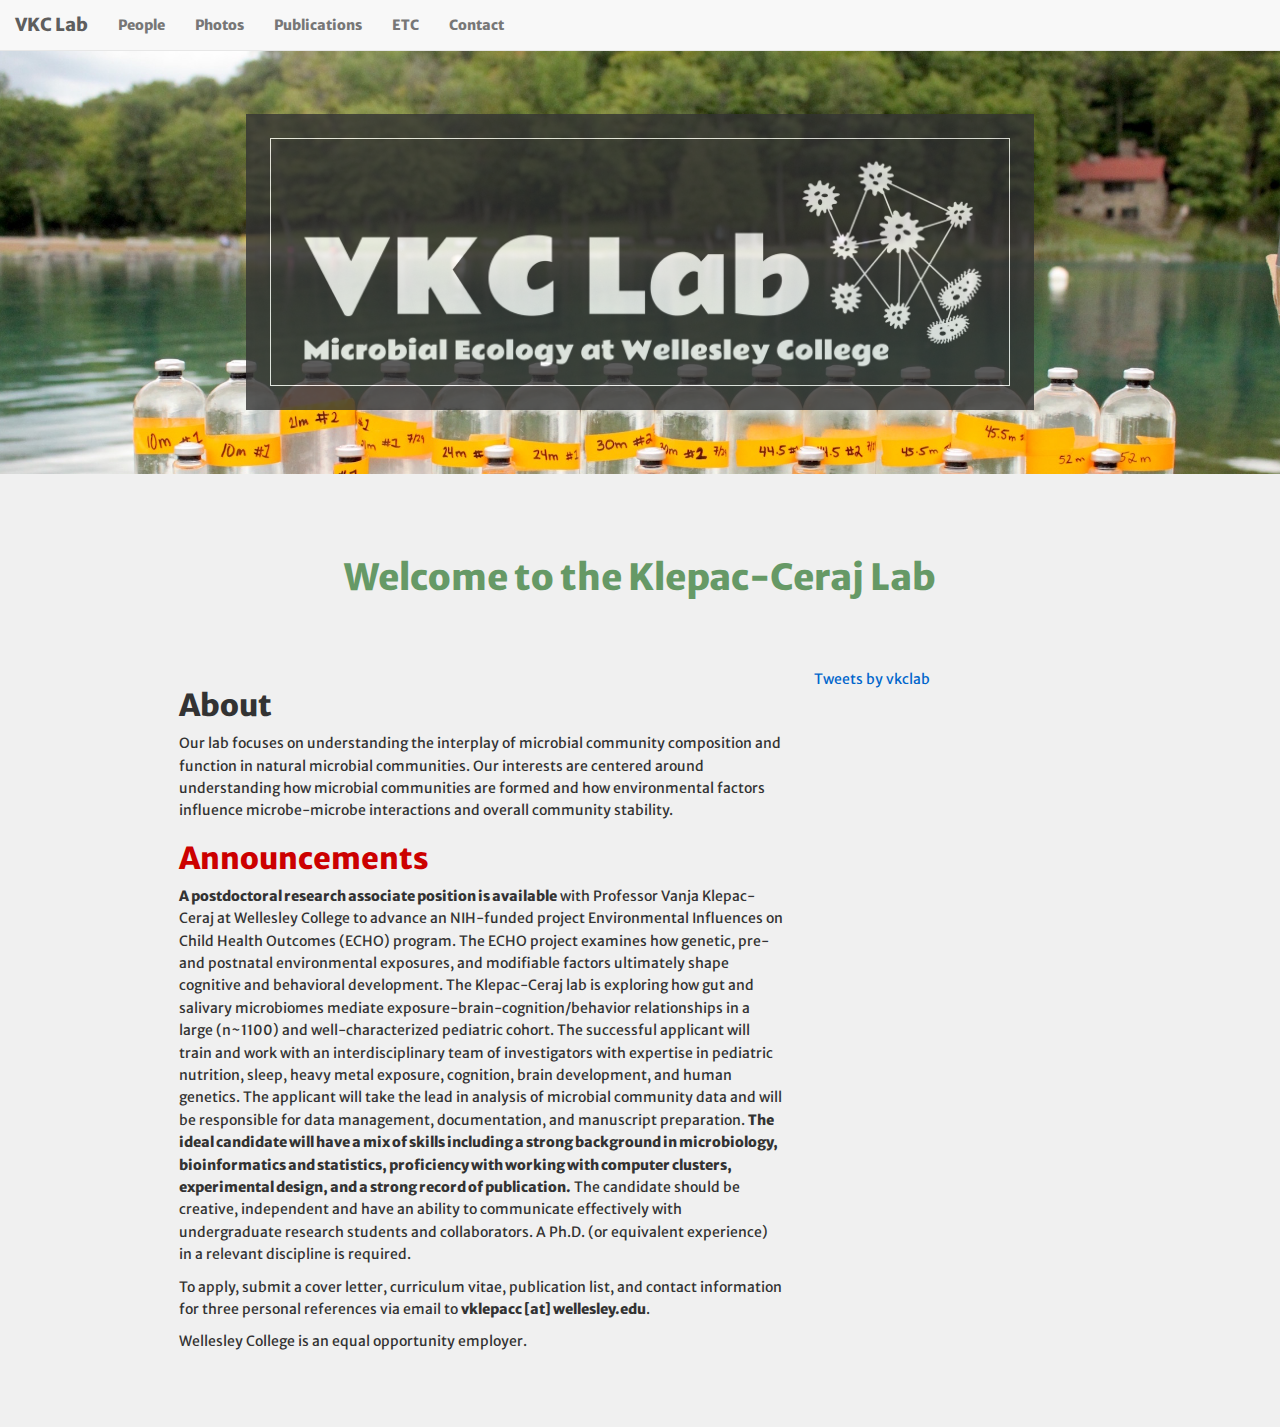
<file: index.html>
<!DOCTYPE html>
<html lang="en">
  <head>
    <title>VKC Lab: Welcome</title>
    <meta charset="utf-8">
    <meta http-equiv="X-UA-Compatible" content="IE=edge">
    <meta name="viewport" content="width=device-width, initial-scale=1">
    <link href="https://fonts.googleapis.com/css?family=Merriweather+Sans:400,800" rel="stylesheet">

    <!-- Bootstrap -->
    <link href="https://maxcdn.bootstrapcdn.com/bootstrap/3.3.7/css/bootstrap.min.css" rel="stylesheet" />
    <!--[if lt IE 9]>
      <script src="https://oss.maxcdn.com/html5shiv/3.7.2/html5shiv.min.js"></script>
      <script src="https://oss.maxcdn.com/respond/1.4.2/respond.min.js"></script>
    <![endif]-->

    <link rel="stylesheet" type="text/css" href="css/style.css" />
    <link rel="stylesheet" type="text/css" href="css/index.css" />

  </head>
  <body>

    <nav class="navbar navbar-default navbar-fixed-top">
      <div class="container-fluid">
        <!-- Brand and toggle get grouped for better mobile display -->
        <div class="navbar-header">
          <button type="button" class="navbar-toggle collapsed" data-toggle="collapse" data-target="#bs-example-navbar-collapse-1" aria-expanded="false">
            <span class="sr-only">Toggle navigation</span>
            <span class="icon-bar"></span>
            <span class="icon-bar"></span>
            <span class="icon-bar"></span>
          </button>
          <a class="navbar-brand" href="#">VKC Lab</a>
        </div>

        <!-- Collect the nav links, forms, and other content for toggling -->
        <div class="collapse navbar-collapse" id="bs-example-navbar-collapse-1">
          <ul class="nav navbar-nav">
            <li><a href="people.html">People</a></li>
            <li><a href="photos.html">Photos</a></li>
            <li><a href="publications.html">Publications</a></li>
            <li><a href="etc.html">ETC</a></li>
            <li><a href="contact.html">Contact</a></li>
          </ul>
        </div><!-- /.navbar-collapse -->
      </div><!-- /.container-fluid -->
    </nav>

    <div class='bg_index'>

      <div class='container banner'>
        <div class='row'>
          <div class='col-xs-2'></div>
          <div class='col-xs-8' id='floating_logo'>
            <img src='img/vkclogo.png' class='header_img'>
          </div>
        </div>
      </div>

      <div class='container bg'>
        <h1>Welcome to the Klepac-Ceraj Lab</h1>

        <div class='content'>

          <div class='row'>
            <div class='col-sm-8'>

              <h2>About</h2>
              <p class='general_text'>
                Our lab focuses on understanding the interplay of microbial community composition and function in natural microbial communities. Our interests are centered around understanding how microbial communities are formed and how environmental factors influence microbe-microbe interactions and overall community stability.
              </p>

              <h2 class='red'>Announcements</h2>
              <p class='announcement'>
                <span class='bold'>A postdoctoral research associate position is available</span> with Professor Vanja Klepac-Ceraj at Wellesley College to advance an NIH-funded project Environmental Influences on Child Health Outcomes (ECHO) program. The ECHO project examines how genetic, pre- and postnatal environmental exposures, and modifiable factors ultimately shape cognitive and behavioral development. The Klepac-Ceraj lab is exploring how gut and salivary microbiomes mediate exposure-brain-cognition/behavior relationships in a large (n~1100) and well-characterized pediatric cohort. The successful applicant will train and work with an interdisciplinary team of investigators with expertise in pediatric nutrition, sleep, heavy metal exposure, cognition, brain development, and human genetics. The applicant will take the lead in analysis of microbial community data and will be responsible for data management, documentation, and manuscript preparation. <span class='bold'>The ideal candidate will have a mix of skills including a strong background in microbiology, bioinformatics and statistics, proficiency with working with computer clusters, experimental design, and a strong record of publication.</span> The candidate should be creative, independent and have an ability to communicate effectively with undergraduate research students and collaborators. A Ph.D. (or equivalent experience) in a relevant discipline is required.
              </p>
              <p class='announcement'>
                To apply, submit a cover letter, curriculum vitae, publication list, and contact information for three personal references via email to <span class='bold'>vklepacc [at] wellesley.edu</span>.
              </p>
              <p class='announcement'>
                Wellesley College is an equal opportunity employer.
              </p>
            </div>

            <div class='col-sm-4'>
              <a class="twitter-timeline" data-height="800" href="https://twitter.com/vkclab">Tweets by vkclab</a> <script async src="//platform.twitter.com/widgets.js" charset="utf-8"></script>
            </div>
          </div>
          
        </div> <!-- end div content -->

      </div> <!-- end div container -->

    </div>



    <!-- jQuery (necessary for Bootstrap's JavaScript plugins) -->
    <script src="https://ajax.googleapis.com/ajax/libs/jquery/1.11.1/jquery.min.js"></script>
    <!-- Include all compiled plugins (below), or include individual files as needed -->
    <script src="https://maxcdn.bootstrapcdn.com/bootstrap/3.3.2/js/bootstrap.min.js"></script>
    
  </body>
</html>
</file>
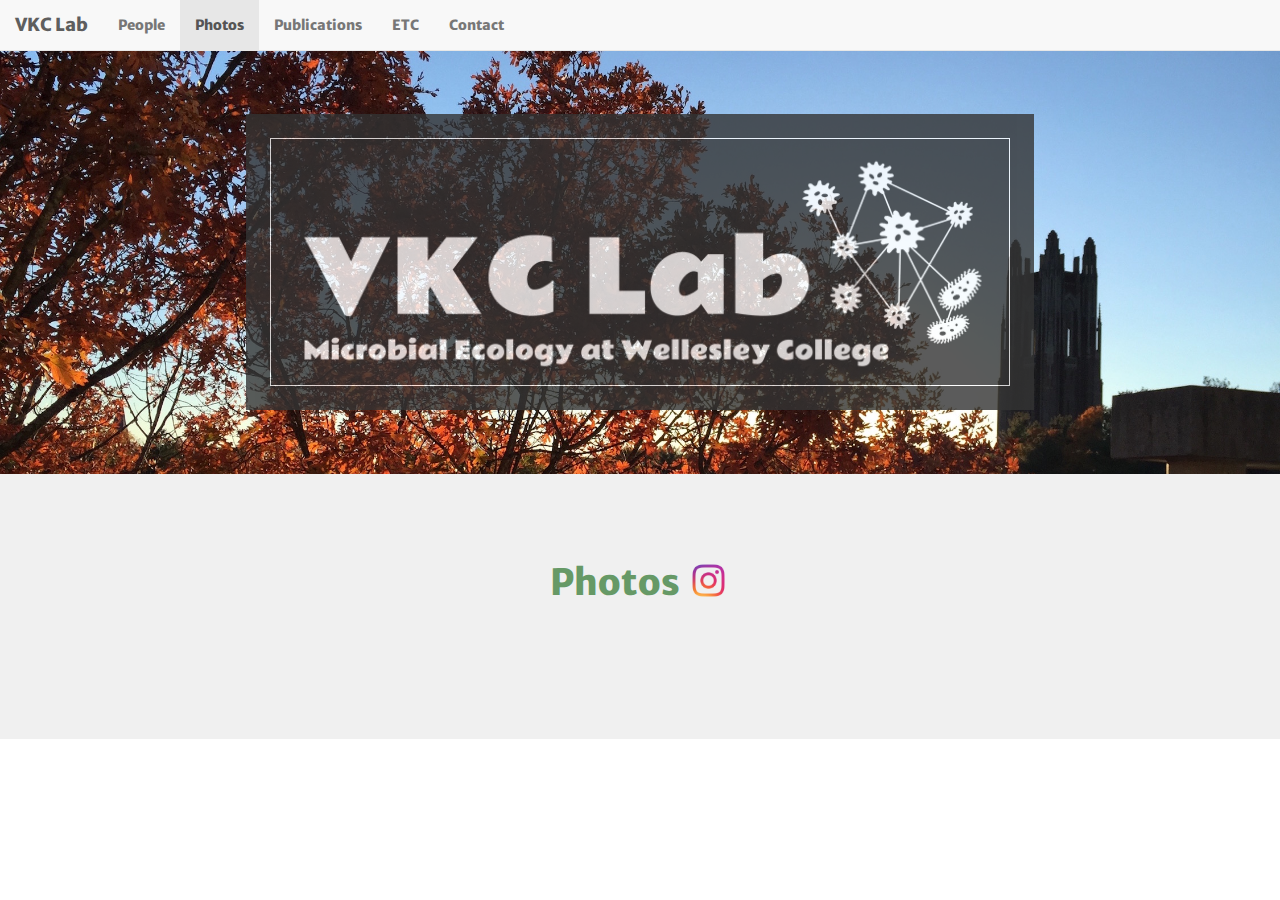
<file: photos.html>
<!DOCTYPE html>
<html lang="en">
  <head>
    <title>VKC Lab: Photos</title>
    <meta charset="utf-8">
    <meta http-equiv="X-UA-Compatible" content="IE=edge">
    <meta name="viewport" content="width=device-width, initial-scale=1">
    <link href="https://fonts.googleapis.com/css?family=Merriweather+Sans:400,800" rel="stylesheet">

    <!-- Bootstrap -->
    <link href="https://maxcdn.bootstrapcdn.com/bootstrap/3.3.7/css/bootstrap.min.css" rel="stylesheet" />
    <!--[if lt IE 9]>
      <script src="https://oss.maxcdn.com/html5shiv/3.7.2/html5shiv.min.js"></script>
      <script src="https://oss.maxcdn.com/respond/1.4.2/respond.min.js"></script>
    <![endif]-->

    <link rel="stylesheet" type="text/css" href="css/style.css" />
    <link rel="stylesheet" type="text/css" href="css/photos.css" />

  </head>
  <body>

    <nav class="navbar navbar-default navbar-fixed-top">
      <div class="container-fluid">
        <!-- Brand and toggle get grouped for better mobile display -->
        <div class="navbar-header">
          <button type="button" class="navbar-toggle collapsed" data-toggle="collapse" data-target="#bs-example-navbar-collapse-1" aria-expanded="false">
            <span class="sr-only">Toggle navigation</span>
            <span class="icon-bar"></span>
            <span class="icon-bar"></span>
            <span class="icon-bar"></span>
          </button>
          <a class="navbar-brand" href="index.html">VKC Lab</a>
        </div>

        <!-- Collect the nav links, forms, and other content for toggling -->
        <div class="collapse navbar-collapse" id="bs-example-navbar-collapse-1">
          <ul class="nav navbar-nav">
            <li><a href="people.html">People</a></li>
            <li class="active"><a href="#">Photos</a></li>
            <li><a href="publications.html">Publications</a></li>
            <li><a href="etc.html">ETC</a></li>
            <li><a href="contact.html">Contact</a></li>
          </ul>
        </div><!-- /.navbar-collapse -->
      </div><!-- /.container-fluid -->
    </nav>

    <div class='bg_photos'>
    
      <div class='container banner'>
        <div class='row'>
          <div class='col-xs-2'></div>
          <div class='col-xs-8' id='floating_logo'>
            <img src='img/vkclogo.png' class='header_img'>
          </div>
        </div>
      </div>

      <div class='container bg'>
        <h1>
          Photos
          <a href="https://www.instagram.com/vkclab/">
            <img src='img/insta.png' style="width:45px;vertical-align:bottom;">
          </a>
        </h1>
        <div class='content'>
          <div id="instafeed"></div>
        </div> <!-- end div content -->
      </div> <!-- end div container -->

    </div>

    

    <!-- jQuery (necessary for Bootstrap's JavaScript plugins) -->
    <script src="https://ajax.googleapis.com/ajax/libs/jquery/1.11.1/jquery.min.js"></script>
    <!-- Include all compiled plugins (below), or include individual files as needed -->
    <script src="https://maxcdn.bootstrapcdn.com/bootstrap/3.3.2/js/bootstrap.min.js"></script>
    <script type="text/javascript" src="js/instafeed.min.js"></script>
    <script type="text/javascript" src="js/photos.js"></script>
    
  </body>
</html>
</file>
<file: css/style.css>
body {
	font-family: 'Merriweather Sans',sans-serif;
	font-weight: 400;
}
nav, .navbar {
	font-weight: 800;
}
a, a:link, a:active, a:hover, a:visited {
	color: #06c;
}
.container {
	margin: 0px 0px;
	padding: 5% 5%;
	width: 100%;
}
.bg {
	background: #f0f0f0;
}
.content {
	margin-left: 10%;
	margin-right: 10%;
}
#floating_logo {
	margin-top: 50px;
	padding: 2%;
	text-align: center;
	vertical-align: middle;
	background: #333;
	opacity: 0.8;
}
.header_img {
	border: 1px solid white;
}
h1 {
	color: #696;
	font-weight: 800;
	text-align: center;
	margin-bottom: 2em;
}
h2 {
	font-weight: 800;
}
h3 {
	line-height: 2em;
}
.center {
	text-align: center;
}
p {
	line-height: 1.6em;
}
.bold {
	font-weight: 800;
}
.italic {
	font-style: italic;
}
.whitetext {
	color: white;
	font-size: 1em;
}
img {
	width: 100%;
}
footer {
	text-align: center;
	background-color: #e9e9e9;
	padding: 10px 10px;
	margin: 0px 0px;
}
</file>
<file: css/index.css>
.bg_index {
	background-image: url('../img/bg/bg_sampleslake.jpg');
	background-size: 100%;
	background-repeat: no-repeat;
	background-attachment: fixed;
}
.red {
	color: #c00;
}
</file>
<file: css/photos.css>
.bg_photos {
	background-image: url('../img/bg/bg_autumn1.jpg');
	background-size: 100%;
	background-repeat: no-repeat;
	background-attachment: fixed;
}
#instafeed img {
	display:inline-block;
	padding:5px;
	opacity:0.9;
	width:33%;
	filter:alpha(opacity=80);
}
#instafeed img:hover {
	opacity:1;
	filter:alpha(opacity=100);
}
@media(max-width:768px) {
	#instafeed img {
		display:inline-block;
		padding:5px;
		opacity:0.9;
		width:50%;
		filter:alpha(opacity=80);
	}
}
</file>
